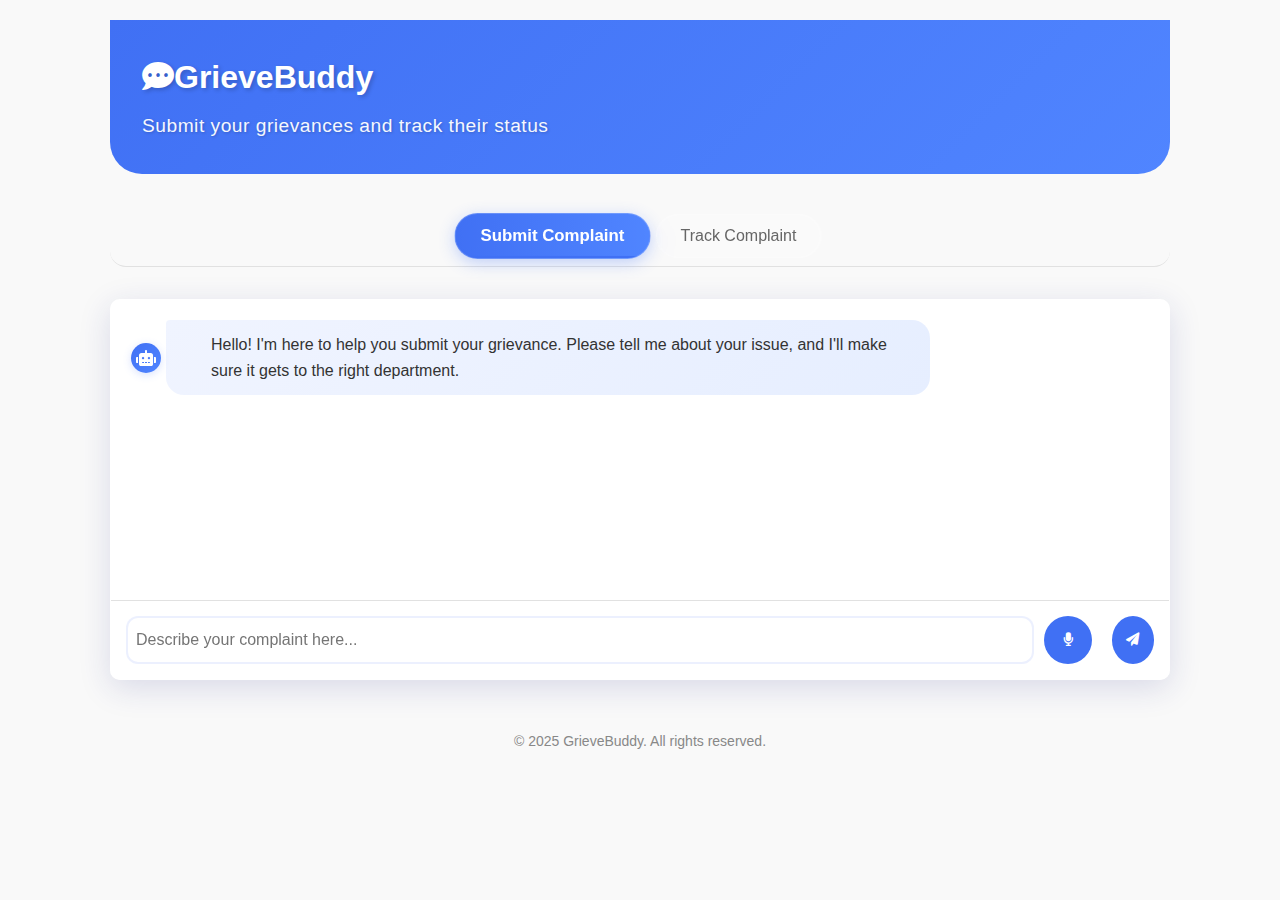
<file: user/index.html>
<!DOCTYPE html>
<html lang="en">
<head>
    <meta charset="UTF-8">
    <meta name="viewport" content="width=device-width, initial-scale=1.0">
    <title>User Portal</title>
    <link rel="stylesheet" href="styles.css">
    <link href="https://cdnjs.cloudflare.com/ajax/libs/font-awesome/6.0.0-beta3/css/all.min.css" rel="stylesheet">
</head>
<body>
    <div class="container">
        <header>
            <h1><i class="fas fa-comment-dots"></i>GrieveBuddy</h1>
            <p>Submit your grievances and track their status</p>
        </header>

        <div class="tabs">
            <button class="tab-btn active" data-tab="submit">Submit Complaint</button>
            <button class="tab-btn" data-tab="track">Track Complaint</button>
        </div>

        <main>
            <!-- Submit Complaint Form -->
            <section id="submit-section" class="tab-content active">
                <div class="chat-container">
                    <div class="chat-messages" id="chat-messages">
                        <!-- Will be sent by the Chatbot -->
                    </div>
                    <div class="chat-input">
                        <input id="user-input" placeholder="Describe your complaint here..."></input>
                        <button id="send-btn" type="button"><i class="fas fa-paper-plane"></i></button>
                    </div>
                </div>

                <div class="complaint-form" id="complaint-form" style="display: none;">
                    <h2>Submit Your Complaint</h2>
                    <div class="form-group">
                        <label for="name">Full Name</label>
                        <input type="text" id="name" required>
                    </div>
                    <div class="form-group">
                        <label for="email">Email</label>
                        <input type="email" id="email" required>
                    </div>
                    <div class="form-group">
                        <label for="phone">Phone Number</label>
                        <input type="tel" id="phone">
                    </div>
                    <div class="form-group">
                        <label for="complaint">Complaint</label>
                        <textarea id="complaint" rows="5" required></textarea>
                    </div>
                    <div class="form-group">
                        <label for="address">Address</label>
                        <textarea id="address" rows="3" placeholder="Enter the address where the issue is located" required></textarea>
                    </div>
                    <div class="form-group">
                        <label for="image-upload">Upload Image </label>
                        <input type="file" id="image-upload" accept="image/*">
                        <div class="image-preview" id="image-preview"></div>
                    </div>
                    <button id="submit-complaint" type="button" class="btn primary">Submit Complaint</button>
                </div>

                <div class="submission-result" id="submission-result" style="display: none;">
                    <div class="success-icon"><i class="fas fa-check-circle"></i></div>
                    <h2>Complaint Submitted Successfully!</h2>
                    <div class="ticket-info">
                        <p>Your ticket number is: <span id="ticket-number" class="highlight"></span></p>
                        <p>Department assigned: <span id="assigned-department" class="highlight"></span></p>
                        <p>Please save this ticket number for tracking your complaint status.</p>
                    </div>
                    <button id="new-complaint" class="btn secondary">Submit Another Complaint</button>
                </div>

                <div id="ticket-info" style="display: none; margin-top: 20px; padding: 10px; border: 1px solid #ccc; border-radius: 5px; background-color: #f9f9f9;">
                    <!-- Ticket information will be dynamically inserted here -->
                </div>
            </section>

            <!-- Track Complaint Section -->
            <section id="track-section" class="tab-content">
                <div class="track-container">
                    <h2>Track Your Complaint</h2>
                    <div class="form-group">
                        <label for="track-ticket">Enter Your Ticket Number</label>
                        <input type="text" id="track-ticket" placeholder="e.g., TKT-1A2B3C4D">
                        <button id="track-btn" class="btn primary">Track</button>
                    </div>

                    <div class="complaint-details" id="complaint-details" style="display: none;">
                        <h3>Complaint Details</h3>
                        <div class="detail-row">
                            <span class="label">Ticket Number:</span>
                            <span id="detail-ticket" class="detail-value"></span>
                        </div>
                        <div class="detail-row">
                            <span class="label">Department:</span>
                            <span id="detail-department" class="detail-value"></span>
                        </div>
                        <div class="detail-row">
                            <span class="label">Address:</span>
                            <span id="detail-address" class="detail-value"></span>
                        </div>
                        <div class="detail-row">
                            <span class="label">Submitted On:</span>
                            <span id="detail-date" class="detail-value"></span>
                        </div>
                        <div class="detail-row">
                            <span class="label">Status:</span>
                            <span id="detail-status" class="detail-value status"></span>
                        </div>
                        <div class="detail-row">
                            <span class="label">Last Updated:</span>
                            <span id="detail-updated" class="detail-value"></span>
                        </div>
                        <div class="detail-row description">
                            <span class="label">Description:</span>
                            <p id="detail-description" class="detail-value"></p>
                        </div>
                    </div>

                    <div class="track-error" id="track-error" style="display: none;">
                        <div class="error-icon"><i class="fas fa-exclamation-circle"></i></div>
                        <p id="error-message">Ticket not found. Please check the ticket number and try again.</p>
                    </div>
                </div>
            </section>
        </main>

        <footer>
            <p>&copy; 2025 GrieveBuddy. All rights reserved.</p>
        </footer>
    </div>

    <script src="script.js"></script>
</body>
</html>
</file>
<file: user/styles.css>
:root {
    --primary-color: #4070f4;
    --secondary-color: #5085ff;
    --accent-color: #ff7a50;
    --text-color: #333;
    --light-text: #666;
    --lighter-text: #888;
    --background: #f9f9f9;
    --card-bg: #ffffff;
    --border-color: #e1e1e1;
    --success-color: #28a745;
    --warning-color: #ffc107;
    --danger-color: #dc3545;
    --pending-color: #ffc107;
    --progress-color: #17a2b8;
    --resolved-color: #28a745;
}

* {
    margin: 0;
    padding: 0;
    box-sizing: border-box;
    font-family: 'Segoe UI', Tahoma, Geneva, Verdana, sans-serif;
}

body {
    background-color: var(--background);
    color: var(--text-color);
    line-height: 1.6;
}

.container {
    max-width: 1100px;
    margin: 0 auto;
    padding: 20px;
}

header {
    animation: slideInFromTop 0.8s ease-out;
    background: linear-gradient(135deg, var(--primary-color), var(--secondary-color));
    padding: 2rem;
    border-radius: 0 0 2rem 2rem;
    margin-bottom: 2rem;
}

header h1 {
    color: white;
    text-shadow: 2px 2px 4px rgba(0, 0, 0, 0.2);
}

header p {
    color: #ffffff; /* Bright white color for better contrast */
    font-size: 1.2rem; /* Larger font size */
    font-weight: 500; /* Medium font weight */
    text-shadow: 1px 1px 3px rgba(0, 0, 0, 0.2); /* Text shadow for better readability */
    opacity: 0.95; /* High opacity */
    margin-top: 0.5rem; /* Space after heading */
    letter-spacing: 0.5px; /* Slightly increased letter spacing */
    animation: fadeInUp 0.8s ease-out; /* Smooth animation */
}

/* Tabs */
.tabs {
    position: relative;
    display: flex;
    justify-content: center;
    margin: 2rem 0;
    background: rgba(255, 255, 255, 0.1);
    backdrop-filter: blur(10px);
    border-radius: 1rem;
    padding: 0.5rem;
    border-bottom: 1px solid var(--border-color);
}

.tab-btn {
    padding: 12px 24px;
    background: rgba(255, 255, 255, 0.1);
    border: none;
    color: var(--light-text);
    font-size: 16px;
    cursor: pointer;
    position: relative;
    transition: all 0.3s cubic-bezier(0.4, 0, 0.2, 1);
    overflow: hidden;
    border-radius: 25px; /* Rounded edges */
    margin: 0 5px; /* Add some spacing between buttons */
    backdrop-filter: blur(10px);
    border: 1px solid rgba(255, 255, 255, 0.2);
}

.tab-btn::before {
    content: '';
    position: absolute;
    top: 0;
    left: -100%;
    width: 100%;
    height: 100%;
    background: linear-gradient(90deg, transparent, rgba(255, 255, 255, 0.2), transparent);
    transition: 0.5s;
}

.tab-btn:hover::before {
    left: 100%;
}

.tab-btn:hover {
    background: rgba(255, 255, 255, 0.2);
    transform: translateY(-2px);
    box-shadow: 0 4px 12px rgba(0, 0, 0, 0.1);
    color: var(--primary-color);
}

.tab-btn.active {
    background: linear-gradient(90deg, var(--primary-color), var(--secondary-color));
    color: white;
    transform: scale(1.05);
    font-weight: 600;
    box-shadow: 0 4px 15px rgba(64, 112, 244, 0.3);
}

.tab-btn.active::after {
    content: '';
    position: absolute;
    bottom: -1px;
    left: 0;
    width: 100%;
    height: 3px;
    background-color: var(--primary-color);
}

.tab-content {
    display: none;
    animation: fadeIn 0.5s;
}

.tab-content.active {
    display: block;
}

/* Chat Container */
.chat-container {
    animation: slideInFromLeft 0.8s ease-out;
    background: rgba(255, 255, 255, 0.95);
    backdrop-filter: blur(10px);
    border: 1px solid rgba(255, 255, 255, 0.2);
    box-shadow: 0 8px 32px rgba(31, 38, 135, 0.15);
    border-radius: 10px;
    overflow: hidden;
    margin-bottom: 30px;
}

.chat-messages {
    padding: 20px;
    height: auto; /* Allow height to adjust */
    min-height: 300px; /* Minimum height */
    overflow-y: auto;
    display: flex;
    flex-direction: column;
}

.message {
    padding: 12px 18px;
    border-radius: 18px;
    margin-bottom: 10px;
    width: fit-content; /* Adjust width to content */
    max-width: 75%; /* Maximum width */
    min-width: 50px; /* Minimum width */
    word-wrap: break-word;
    animation: slideInFromRight 0.5s ease-out;
    transition: all 0.3s ease;
}

.message:hover {
    transform: translateX(5px);
}

.message.bot {
    background: linear-gradient(135deg, #f0f4ff, #e6eeff);
    color: var(--text-color);
    border-top-left-radius: 4px;
    align-self: flex-start;
    position: relative;
    padding-left: 45px; /* Space for logo */
    margin-left: 35px; /* Offset for logo */
}

.message.user {
    background: linear-gradient(135deg, var(--primary-color), var(--secondary-color));
    color: white;
    border-top-right-radius: 4px;
    align-self: flex-end; /* Align to right */
}

.bot-logo {
    position: absolute;
    left: -35px;
    top: 50%;
    transform: translateY(-50%);
    width: 30px;
    height: 30px;
    border-radius: 50%;
    background: linear-gradient(135deg, var(--primary-color), var(--secondary-color));
    display: flex;
    align-items: center;
    justify-content: center;
    box-shadow: 0 2px 8px rgba(64, 112, 244, 0.2);
}

.bot-logo i {
    color: white;
    font-size: 16px;
}

.bot-typing {
    display: flex;
    align-items: center;
    gap: 4px;
    padding: 12px 18px;
}

.bot-typing::after {
    content: '...';
    animation: typing 1.5s infinite;
    width: 20px;
    text-align: left;
}

@keyframes typing {
    0%, 100% { content: '.'; }
    33% { content: '..'; }
    66% { content: '...'; }
}

/* Disable styles for input/button */
.chat-input textarea:disabled,
.chat-input button:disabled {
    opacity: 0.7;
    cursor: not-allowed;
}

.chat-input {
    display: flex;
    padding: 15px;
    border-top: 1px solid var(--border-color);
}

.chat-input textarea {
    flex: 1;
    padding: 12px 15px;
    border: 1px solid var(--border-color);
    border-radius: 24px;
    resize: none;
    outline: none;
    transition: border 0.3s ease;
    font-size: 1rem;
    background-color: white;
    color: var(--text-color);
}

.chat-input textarea:focus {
    border-color: var(--primary-color);
    box-shadow: 0 2px 8px rgba(64, 112, 244, 0.15);
}

.chat-input textarea::placeholder {
    color: var(--lighter-text);
}

.chat-input button {
    width: 48px;
    height: 48px;
    border-radius: 50%;
    border: none;
    background-color: var(--primary-color);
    color: white;
    margin-left: 10px;
    cursor: pointer;
    transition: background-color 0.3s ease;
}

.chat-input button:hover {
    background-color: var(--secondary-color);
}

/* Voice Input Button */
#voice-input-btn {
    width: 48px;
    height: 48px;
    border-radius: 50%;
    border: none;
    background-color: var(--primary-color);
    color: white;
    cursor: pointer;
    transition: background-color 0.3s ease;
    display: flex;
    align-items: center;
    justify-content: center;
}

#voice-input-btn:hover {
    background-color: var(--secondary-color);
}

#voice-input-btn.recording {
    background-color: var(--danger-color); /* Change color to indicate recording */
    animation: pulse 1s infinite; /* Add a pulsing effect */
}

@keyframes pulse {
    0%, 100% {
        transform: scale(1);
    }
    50% {
        transform: scale(1.1);
    }
}

/* Form Styles */
.complaint-form, .track-container {
    animation: slideInFromRight 0.8s ease-out;
    background: rgba(255, 255, 255, 0.95);
    backdrop-filter: blur(10px);
    border: 1px solid rgba(255, 255, 255, 0.2);
    box-shadow: 0 8px 32px rgba(31, 38, 135, 0.15);
    border-radius: 10px;
    padding: 30px;
    margin-bottom: 30px;
}

.complaint-form {
    animation: none;
    /* opacity: 0; */
    transform: translateY(20px);
    transition: opacity 0.3s ease, transform 0.3s ease;
}

.complaint-form.show {
    animation: slideUpFade 0.4s ease-out forwards;
}

.track-container {
    padding: 30px;
    margin-bottom: 40px; /* Increased bottom margin */
}

.track-container .form-group {
    margin-bottom: 35px; /* Increased spacing between form groups */
    display: flex;
    gap: 15px; /* Add gap between input and button */
    align-items: center;
}

.complaint-form h2, .track-container h2 {
    margin-bottom: 25px;
    color: var(--primary-color);
    text-align: center;
}

.form-group {
    margin-bottom: 20px;
    transform: translateY(15px);
    transition: all 0.3s ease;
}

.complaint-form.show .form-group {
    opacity: 1;
    transform: translateY(0);
}

.complaint-form.show .form-group:nth-child(1) { transition-delay: 0.1s; }
.complaint-form.show .form-group:nth-child(2) { transition-delay: 0.15s; }
.complaint-form.show .form-group:nth-child(3) { transition-delay: 0.2s; }
.complaint-form.show .form-group:nth-child(4) { transition-delay: 0.25s; }
.complaint-form.show .form-group:nth-child(5) { transition-delay: 0.3s; }

.form-group label {
    display: block;
    margin-bottom: 8px;
    font-weight: 500;
}

.form-group input, .form-group textarea {
    width: 100%;
    padding: 12px 15px;
    border: 2px solid rgba(225, 225, 225, 0.3);
    background: rgba(255, 255, 255, 0.9);
    border-radius: 8px;
    outline: none;
    transition: all 0.3s ease;
    font-size: 1rem;
    color: var(--text-color);
    background-color: #f0f4ff; /* Light blue background */
    box-shadow: inset 0 2px 4px rgba(0, 0, 0, 0.05);
}

.form-group input:focus, .form-group textarea:focus {
    transform: translateY(-2px);
    box-shadow: 0 4px 12px rgba(0, 0, 0, 0.1);
    border-color: var(--primary-color);
    background-color: #ffffff; /* White background when focused */
}

.form-group input::placeholder,
.form-group textarea::placeholder {
    color: #8896ac; /* Darker placeholder text for better contrast */
}

.btn {
    padding: 12px 24px;
    border: none;
    border-radius: 6px;
    cursor: pointer;
    font-weight: 600;
    position: relative;
    overflow: hidden;
    transition: all 0.3s ease;
}

.btn::before {
    content: '';
    position: absolute;
    top: 0;
    left: -100%;
    width: 100%;
    height: 100%;
    background: linear-gradient(90deg, transparent, rgba(255, 255, 255, 0.2), transparent);
    transition: 0.5s;
}

.btn:hover::before {
    left: 100%;
}

.btn:hover {
    transform: translateY(-2px);
    box-shadow: 0 4px 12px rgba(0, 0, 0, 0.15);
}

.btn.primary {
    background-color: var(--primary-color);
    color: white;
}

.btn.primary:hover {
    background-color: var(--secondary-color);
}

.btn.secondary {
    background-color: #e9ecef;
    color: var(--text-color);
}

.btn.secondary:hover {
    background-color: #dde2e6;
}

/* Image Upload */
.image-preview {
    margin-top: 15px;
    display: flex;
    justify-content: center;
}

.image-preview img {
    max-width: 100%;
    max-height: 200px;
    border-radius: 6px;
    border: 1px solid var(--border-color);
}

/* Submission Result */
.submission-result {
    animation: slideInFromBottom 0.8s ease-out;
    background-color: var(--card-bg);
    border-radius: 10px;
    box-shadow: 0 4px 10px rgba(0, 0, 0, 0.1);
    padding: 30px;
    text-align: center;
    margin-bottom: 30px;
}

.success-icon {
    font-size: 60px;
    color: var(--success-color);
    margin-bottom: 20px;
    animation: successPop 0.5s ease-out;
}

.ticket-info {
    margin: 25px 0;
    font-size: 16px;
}

.highlight {
    font-weight: 700;
    color: var(--primary-color);
}

/* Track Complaint Styles */
.track-container .form-group {
    background: white;
    padding: 25px;
    border-radius: 15px;
    box-shadow: 0 4px 15px rgba(0, 0, 0, 0.05);
    margin-bottom: 30px;
}
#user-input{
    border: 2px solid rgba(64, 112, 244, 0.1);
    border-radius: 12px;
    padding: 8px;
    font-size: 1rem;
    width: 100%;
}
#user-input:focus{
    border: 2px solid blue;
}

.track-container input {
    flex: 1;
    padding: 15px;
    border: 2px solid rgba(64, 112, 244, 0.1);
    border-radius: 12px;
    font-size: 1rem;
    transition: all 0.3s ease;
}

.track-container input:focus {
    border-color: var(--primary-color);
    box-shadow: 0 0 0 4px rgba(64, 112, 244, 0.1);
}

.track-container .btn {
    min-width: 120px;
    border-radius: 12px;
    font-size: 1rem;
    display: flex;
    align-items: center;
    justify-content: center;
    gap: 8px;
}

.track-container .btn i {
    font-size: 1.1rem;
}

.complaint-details {
    margin-top: 40px; /* Increased top margin */
    padding: 30px;
    display: flex;
    flex-direction: column;
    gap: 20px; /* Add consistent gap between elements */
}

.complaint-details:hover {
    transform: translateY(-5px);
    box-shadow: 0 12px 40px rgba(31, 38, 135, 0.15);
}

.complaint-details h3 {
    margin-bottom: 25px;
    color: var(--primary-color);
    text-align: center;
    font-size: 1.5rem;
    font-weight: 600;
    position: relative;
    padding-bottom: 10px;
}

.complaint-details h3::after {
    content: '';
    position: absolute;
    bottom: 0;
    left: 50%;
    transform: translateX(-50%);
    width: 50px;
    height: 3px;
    background: linear-gradient(90deg, var(--primary-color), var(--secondary-color));
    border-radius: 3px;
}

/* Update Detail Row Styles */
.detail-row {
    padding: 20px;
    margin-bottom: 15px;
    background: rgba(255, 255, 255, 0.95); /* Increased opacity for better contrast */
    border-radius: 10px;
    transition: all 0.3s ease;
    border: 1px solid rgba(64, 112, 244, 0.1);
    display: flex;
    justify-content: space-between; /* Space between label and value */
    align-items: flex-start;
    gap: 20px; /* Minimum space between label and value */
}

.detail-row .label {
    flex: 0 0 140px; /* Fixed width for labels */
    font-weight: 600;
    color: var(--primary-color); /* Use primary color for labels */
    font-size: 0.95rem;
}

.detail-row .detail-value {
    flex: 1;
    color: var(--text-color);
    font-size: 1rem;
    background: rgba(240, 244, 255, 0.5); /* Light blue background */
    padding: 8px 15px;
    border-radius: 6px;
    min-width: 200px; /* Minimum width for values */
}

/* Special styling for description row */
.detail-row.description {
    flex-direction: row;
    background: rgba(255, 255, 255, 0.95);
}

.detail-row.description .detail-value {
    padding: 15px;
    background: rgba(240, 244, 255, 0.7); /* Slightly darker for better contrast */
    border-radius: 8px;
    line-height: 1.6;
    width: 100%;
    min-height: 100px;
}

/* Update Status Badge Styles */
.status {
    padding: 0.25rem 0.75rem;
    border-radius: 9999px;
    font-size: 0.875rem;
    font-weight: 500;
    display: inline-flex;
    align-items: center;
    gap: 0.5rem;
}

.status::before {
    font-family: "Font Awesome 5 Free";
    font-weight: 900;
}

/* Pending Status */
.status.Pending {
    background-color: #fef3c7;
    color: #92400e;
    border: 1px solid rgba(146, 64, 14, 0.1);
}

.status.Pending::before {
    content: "\f017"; /* Clock icon */
}

/* In Progress Status */
.status.InProgress {
    background-color: #dbeafe;
    color: #1e40af;
    border: 1px solid rgba(30, 64, 175, 0.1);
}

.status.InProgress::before {
    content: "\f110"; /* Spinner icon */
    animation: fa-spin 2s infinite linear;
}

/* Resolved Status */
.status.Resolved {
    background-color: #dcfce7;
    color: #166534;
    border: 1px solid rgba(22, 101, 52, 0.1);
}

.status.Resolved::before {
    content: "\f00c"; /* Check icon */
}

@keyframes fa-spin {
    0% { transform: rotate(0deg); }
    100% { transform: rotate(360deg); }
}

.track-error {
    background: linear-gradient(145deg, #fff1f1, #ffe6e6);
    border-radius: 15px;
    padding: 25px;
    text-align: center;
    border: 1px solid rgba(220, 53, 69, 0.1);
    box-shadow: 0 4px 15px rgba(220, 53, 69, 0.1);
    margin-top: 30px;
}

.track-error .error-icon {
    color: var(--danger-color);
    margin-bottom: 15px;
    animation: shake 0.5s ease-in-out;
}

@keyframes shake {
    0%, 100% { transform: translateX(0); }
    25% { transform: translateX(-10px); }
    75% { transform: translateX(10px); }
}

/* Footer */
footer {
    text-align: center;
    margin-top: 30px;
    padding: 20px 0;
    color: var(--lighter-text);
    font-size: 14px;
}

/* Animations */
@keyframes fadeIn {
    from {
        opacity: 0;
        transform: translateY(20px);
    }
    to {
        opacity: 1;
        transform: translateY(0);
    }
}

@keyframes slideInFromLeft {
    0% {
        transform: translateX(-100%);
        opacity: 0;
    }
    100% {
        transform: translateX(0);
        opacity: 1;
    }
}

@keyframes slideInFromRight {
    0% {
        transform: translateX(100%);
        opacity: 0;
    }
    100% {
        transform: translateX(0);
        opacity: 1;
    }
}

@keyframes floatAnimation {
    0%, 100% {
        transform: translateY(0);
    }
    50% {
        transform: translateY(-10px);
    }
}

@keyframes glowEffect {
    0%, 100% {
        box-shadow: 0 0 5px rgba(64, 112, 244, 0.5);
    }
    50% {
        box-shadow: 0 0 20px rgba(64, 112, 244, 0.8);
    }
}

@keyframes successPop {
    0% {
        transform: scale(0);
    }
    70% {
        transform: scale(1.2);
    }
    100% {
        transform: scale(1);
    }
}

@keyframes loading {
    0% {
        transform: translateX(-100%);
    }
    100% {
        transform: translateX(100%);
    }
}

@keyframes fadeInUp {
    from {
        opacity: 0;
        transform: translateY(20px);
    }
    to {
        opacity: 0.95;
        transform: translateY(0);
    }
}

@keyframes slideUpFade {
    from {
        opacity: 0;
        transform: translateY(20px);
    }
    to {
        opacity: 1;
        transform: translateY(0);
    }
}

/* Responsive Design Enhancements */
@media (max-width: 768px) {
    .container {
        padding: 1rem;
    }

    header {
        border-radius: 0 0 1rem 1rem;
    }

    .tabs {
        flex-direction: column;
        gap: 0.5rem;
    }

    .tab-btn {
        width: 100%;
    }

    .track-container .form-group {
        flex-direction: column;
        gap: 10px;
    }
    
    .track-container .btn {
        width: 100%;
    }
    
    .detail-row {
        flex-direction: column;
        gap: 10px;
    }

    .detail-row .label {
        flex: none;
        width: 100%;
    }

    .detail-row .detail-value {
        width: 100%;
        min-width: unset;
    }
}
</file>
